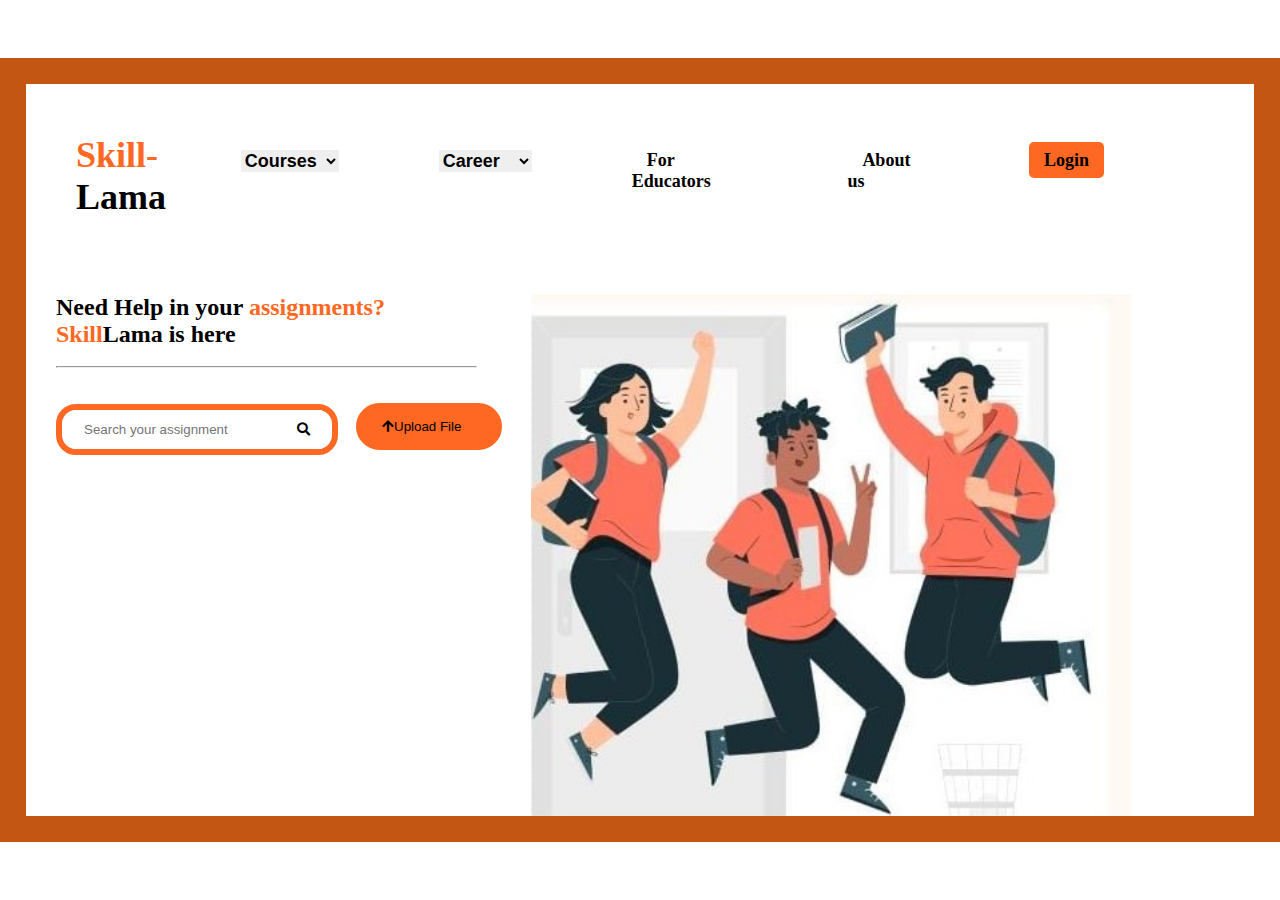
<file: aayush/index.html>
<!DOCTYPE html>
<html lang="en">
<head>
    <meta charset="UTF-8">
    <meta name="viewport" content="width=device-width, initial-scale=1.0">
    <link rel="stylesheet" href="https://cdnjs.cloudflare.com/ajax/libs/font-awesome/5.15.3/css/all.min.css">
    <link rel="stylesheet" href="styles.css">
</head>
<body>
    <section class="section">
    <nav>
        <div class="logo">
          <h2> <span class="orange-text">Skill-</span><span class="black-text">Lama</span></h2>
        </div>
        <ul>
            <li>
                <select id="courses" name="courses">
                    <option value="#">Courses</option>
                    <option value="#">Course 1</option>
                    <option value="#">Course 2</option>
                </select>
            </li>
            <li>
                <select id="career" name="career">
                    <option value="#">Career</option>
                    <option value="#">Career 1</option>
                    <option value="#">Career 2</option>
                </select>
            </li>
            <li><a href="educators.html">For Educators</a></li>
            <li><a href="aboutus.html">About us</a></li>
            <li><a href="#" style="background-color:rgb(254, 104, 35); color:black; padding: 8px 15px; border-radius: 5px;">Login</a></li>
        </ul>
    </nav><br><br>
    <div class="container">
        <section class="hero">
            <h2>Need Help in your <span class=highlight>assignments?</span></h2>
            <h2><span class=highlight>Skill</span>Lama is here</h2><br><hr><br><br>
            <div class="search-bar">
                <input type="text" placeholder="Search your assignment">
                <button type="button"><i class="fas fa-search"></i></button>
            </div>
            <br>
            <div class="file">
                <button id="uploadButton"><i class="fas fa-arrow-up"></i>Upload File</button>
                <input type="file" id="fileUpload" name="uploadedFile" hidden>
                <script>
                    const uploadButton = document.getElementById('uploadButton');
                    const fileUpload = document.getElementById('fileUpload');
                  
                    uploadButton.addEventListener('click', () => {
                      fileUpload.click();
                    });
                  </script>
                </div>
        </section>
        <div class="image">
            <img src="/aayush/assets/sample2.1.jpg" alt="About Us Image">
        </div>
    </div>
</section>
</body>
</html>
</file>
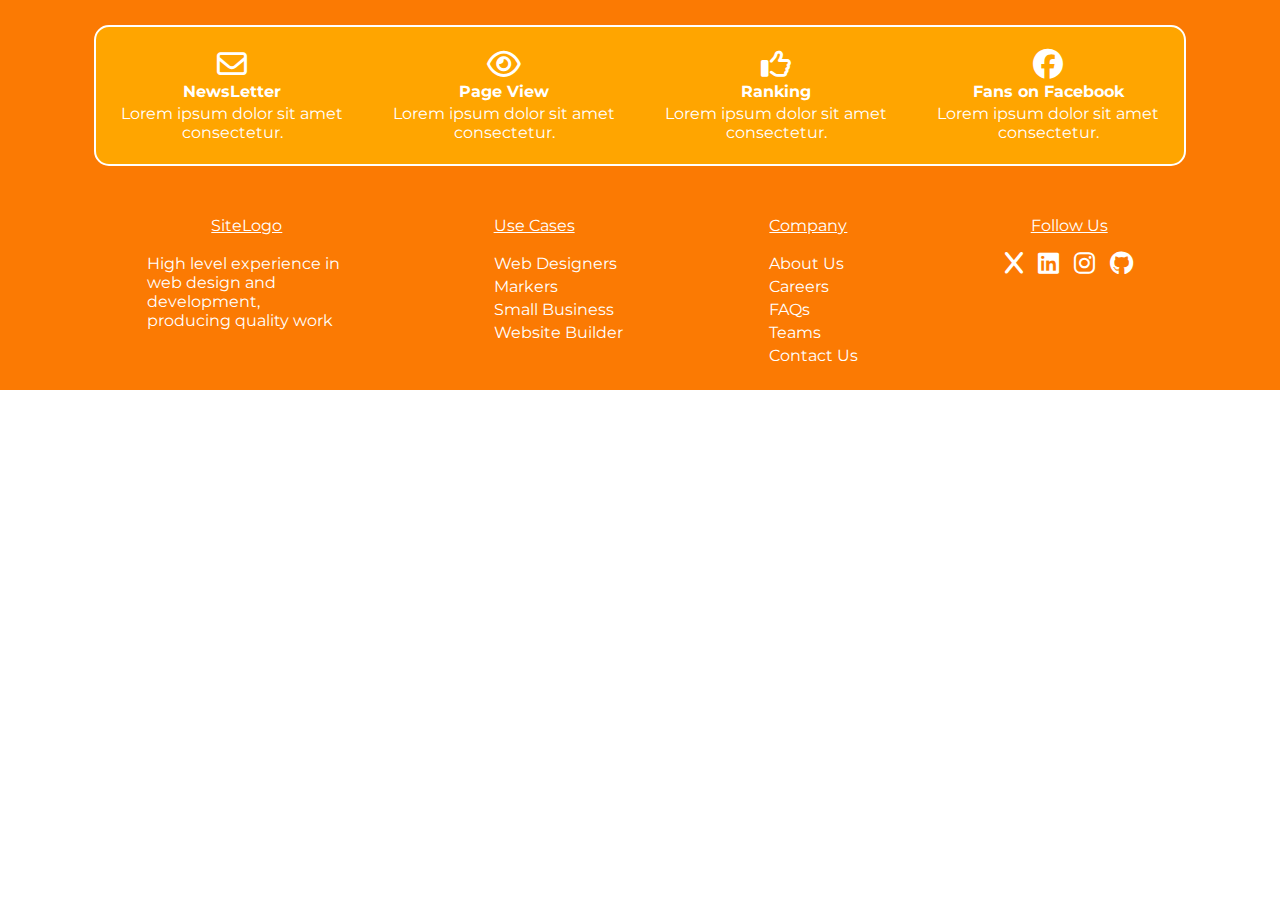
<file: footer.html>
<!DOCTYPE html>
<html lang="en">
  <head>
    <meta charset="UTF-8" />
    <meta name="viewport" content="width=device-width, initial-scale=1.0" />
    <!-- CSS -->
    <link rel="stylesheet" href="/footerStyles.css" />
    <!-- Font Awesome -->
    <link
      rel="stylesheet"
      href="https://cdnjs.cloudflare.com/ajax/libs/font-awesome/6.5.1/css/all.min.css"
    />
    <!-- Google Fonts -->
    <link rel="preconnect" href="https://fonts.googleapis.com" />
    <link rel="preconnect" href="https://fonts.gstatic.com" crossorigin />
    <link
      href="https://fonts.googleapis.com/css2?family=Montserrat:ital,wght@0,100..900;1,100..900&display=swap"
      rel="stylesheet"
    />
    <title>SkillLama</title>
  </head>
  <body>
    <footer>
      <div class="footerContainer">
        <div class="highlightsContainer">
          <div class="highlightsContainerContent">
            <i class="fa-regular fa-envelope icons"></i>
            <h4>NewsLetter</h4>
            <p>Lorem ipsum dolor sit amet consectetur.</p>
          </div>
          <div class="highlightsContainerContent">
            <i class="fa-regular fa-eye icons"></i>
            <h4>Page View</h4>
            <p>Lorem ipsum dolor sit amet consectetur.</p>
          </div>
          <div class="highlightsContainerContent">
            <i class="fa-regular fa-thumbs-up icons"></i>
            <h4>Ranking</h4>
            <p>Lorem ipsum dolor sit amet consectetur.</p>
          </div>
          <div class="highlightsContainerContent">
            <i class="fa-brands fa-facebook icons"></i>
            <h4>Fans on Facebook</h4>
            <p>Lorem ipsum dolor sit amet consectetur.</p>
          </div>
        </div>
        <div class="footerItemsContainer">
          <div class="footerItem">
            <center>
              <u><p>SiteLogo</p></u>
            </center>
            <br />
            <p class="siteLogoText">
              High level experience in web design and development, producing
              quality work
            </p>
          </div>
          <div class="services">
            <u><p>Use Cases</p></u>
            <br />
            <div class="linksContainer">
              <a href="#">Web Designers</a>
              <a href="#">Markers</a>
              <a href="#">Small Business</a>
              <a href="#">Website Builder</a>
            </div>
          </div>
          <div class="services">
            <u><p>Company</p></u>
            <br />
            <div class="linksContainer">
              <a href="#">About Us</a>
              <a href="#">Careers</a>
              <a href="#">FAQs</a>
              <a href="#">Teams</a>
              <a href="#">Contact Us</a>
            </div>
          </div>
          <div>
            <center>
              <u><p>Follow Us</p></u>
            </center>
            <br />
            <div class="socialMedia">
              <a href=""> <i class="fa-solid fa-x fa-xl"></i></a>
              <a href=""> <i class="fa-brands fa-linkedin fa-xl"></i></a>
              <a href=""> <i class="fa-brands fa-instagram fa-xl"></i></a>
              <a href=""> <i class="fa-brands fa-github fa-xl"></i></a>
            </div>
          </div>
        </div>
      </div>
    </footer>
  </body>
</html>
</file>
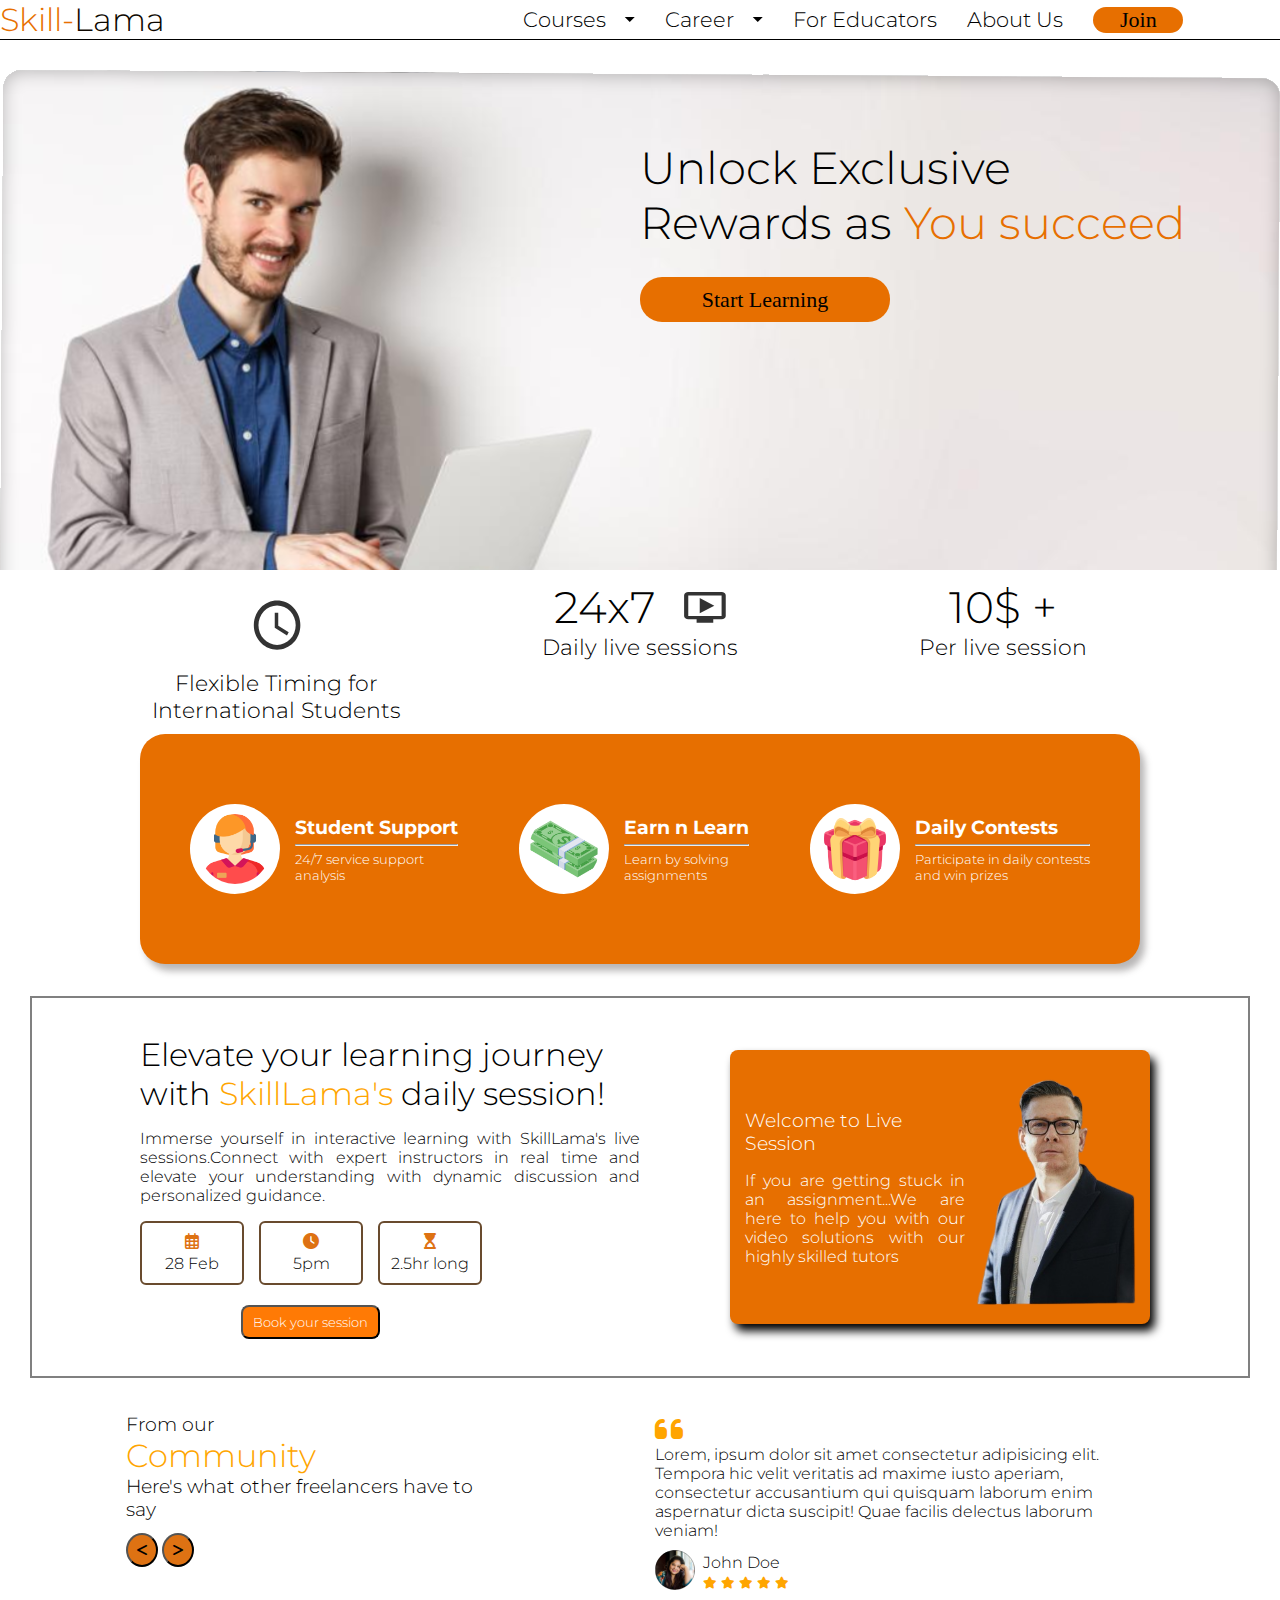
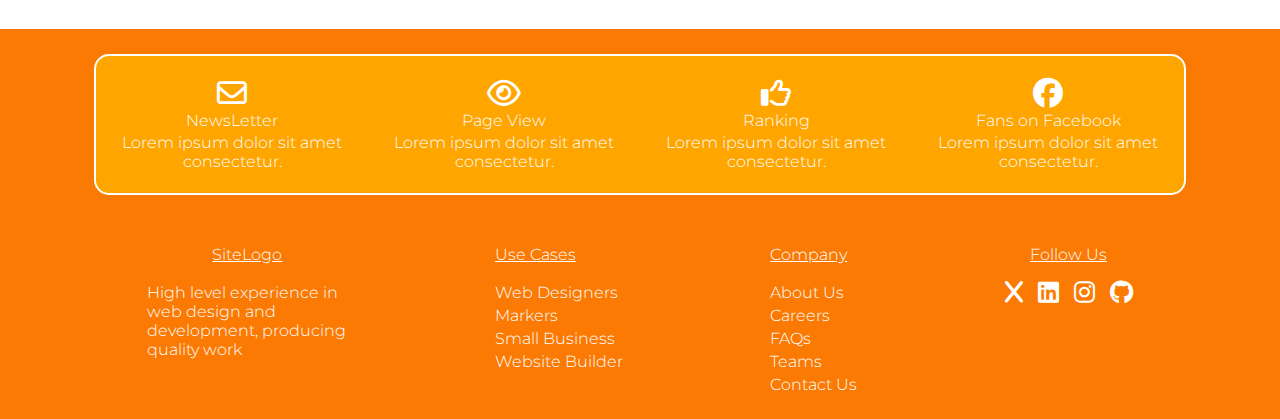
<file: hero.html>
<!DOCTYPE html>
<html lang="en">
  <head>
    <meta charset="UTF-8" />
    <meta name="viewport" content="width=device-width, initial-scale=1.0" />
    <!-- CSS -->
    <link rel="stylesheet" href="/hero.css" />
    <!-- Font Awesome -->
    <link
      rel="stylesheet"
      href="https://cdnjs.cloudflare.com/ajax/libs/font-awesome/6.5.1/css/all.min.css"
    />
    <!-- Google Fonts -->
    <link rel="preconnect" href="https://fonts.googleapis.com" />
    <link rel="preconnect" href="https://fonts.gstatic.com" crossorigin />
    <link
      href="https://fonts.googleapis.com/css2?family=Montserrat:ital,wght@0,100..900;1,100..900&display=swap"
      rel="stylesheet"
    />
    <title>Document</title>
  </head>
  <body>
    <!-- Start -->
    <nav>
      <h1><span>Skill-</span>Lama</h1>
      <div class="nav-right">
        <ul>
          <li>
            <p>Courses</p>
            <!-- Replace image  with select tag for dropdown menu! -->
            <img src="./assets/arrow.svg" />
          </li>
          <li>
            <p>Career</p>
            <!-- Replace image  with select tag for dropdown menu! -->
            <img src="./assets/arrow.svg" />
          </li>
          <li>For Educators</li>
          <li>About Us</li>
          <li>
            <div class="join-btn">
              <button>Join</button>
            </div>
          </li>
        </ul>
      </div>
    </nav>
    <header>
      <div class="header">
        <div class="left"></div>
        <div class="right">
          <h1>
            Unlock Exclusive <br />
            Rewards as <span>You succeed</span>
          </h1>
          <button class="header-btn">Start Learning</button>
        </div>
      </div>
    </header>
    <section>
      <div class="grid-container">
        <div class="grid-item">
          <div class="grid-item-1">
            <div class="grid-item-1-img">
              <img src="./assets/clock.svg" alt="" />
            </div>
            <p>Flexible Timing for <br />International Students</p>
          </div>
        </div>
        <div class="grid-item">
          <div class="grid-item-2">
            <h1>24x7</h1>
            <img src="./assets/computer.svg" alt="" />
          </div>
          <p>Daily live sessions</p>
        </div>
        <div class="grid-item">
          <h1>10$ +</h1>
          <p>Per live session</p>
        </div>
      </div>
    </section>

    <!-- End -->
    <main class="mainSection">
      <div class="pageHighlights">
        <div class="imageTextWrapper">
          <div class="image">
            <img src="./assets/customer-service.png" alt="" />
          </div>
          <div class="text">
            <h3>Student Support</h3>
            <hr />
            <h5>
              24/7 service support <br />
              analysis
            </h5>
          </div>
        </div>
        <div class="imageTextWrapper">
          <div class="image">
            <img src="./assets/money.png" alt="" />
          </div>
          <div class="text">
            <h3>Earn n Learn</h3>
            <hr class="money" />
            <h5 class="earnLearn">
              Learn by solving <br />
              assignments
            </h5>
          </div>
        </div>
        <div class="imageTextWrapper">
          <div class="image">
            <img src="./assets/gift.png" alt="" />
          </div>
          <div class="text">
            <h3>Daily Contests</h3>
            <hr />
            <h5>
              Participate in daily contests<br />
              and win prizes
            </h5>
          </div>
        </div>
      </div>
    </main>
    <main>
      <div class="topContainer">
        <div class="containerContent1">
          <h1>
            Elevate your learning journey with
            <span>SkillLama's</span>
            daily session!
          </h1>
          <p>
            Immerse yourself in interactive learning with SkillLama's live
            sessions.Connect with expert instructors in real time and elevate
            your understanding with dynamic discussion and personalized
            guidance.
          </p>
          <div class="box">
            <div><i class="fa-regular fa-calendar-days"></i>28 Feb</div>
            <div><i class="fa-solid fa-clock"></i>5pm</div>
            <div><i class="fa-solid fa-hourglass-start"></i>2.5hr long</div>
          </div>
          <div class="btn"><button>Book your session</button></div>
        </div>
        <div class="containerContent2">
          <div class="containerContent2Text">
            <h3>Welcome to Live Session</h3>
            <p>
              If you are getting stuck in an assignment...We are here to help
              you with our video solutions with our highly skilled tutors
            </p>
          </div>
          <div class="containerContent2Image">
            <img src="/assets/tutor.png" alt="" />
          </div>
        </div>
      </div>

      <div class="secondaryContainer">
        <div class="secondaryTextSection">
          <div class="communityText">
            <h3>From our</h3>
            <h1>Community</h1>
            <h3>
              Here's what other freelancers have to <br />
              say
            </h3>
            <div class="commentsButton">
              <button><i class="fa-solid fa-less-than"></i></button>
              <button><i class="fa-solid fa-greater-than"></i></button>
            </div>
          </div>
          <div class="review">
            <i class="fa-solid fa-quote-left"></i>
            <p>
              Lorem, ipsum dolor sit amet consectetur adipisicing elit. Tempora
              hic velit veritatis ad maxime iusto aperiam, consectetur
              accusantium qui quisquam laborum enim aspernatur dicta suscipit!
              Quae facilis delectus laborum veniam!
            </p>
            <div class="reviewerDetails">
              <div>
                <img src="/assets/img.svg" alt="" />
              </div>
              <div>
                <p>John Doe</p>
                <i class="fa-solid fa-star"></i>
                <i class="fa-solid fa-star"></i>
                <i class="fa-solid fa-star"></i>
                <i class="fa-solid fa-star"></i>
                <i class="fa-solid fa-star"></i>
              </div>
            </div>
          </div>
        </div>
      </div>
    </main>
    <footer>
      <div class="footerContainer">
        <div class="highlightsContainer">
          <div class="highlightsContainerContent">
            <i class="fa-regular fa-envelope icons"></i>
            <h4>NewsLetter</h4>
            <p>Lorem ipsum dolor sit amet consectetur.</p>
          </div>
          <div class="highlightsContainerContent">
            <i class="fa-regular fa-eye icons"></i>
            <h4>Page View</h4>
            <p>Lorem ipsum dolor sit amet consectetur.</p>
          </div>
          <div class="highlightsContainerContent">
            <i class="fa-regular fa-thumbs-up icons"></i>
            <h4>Ranking</h4>
            <p>Lorem ipsum dolor sit amet consectetur.</p>
          </div>
          <div class="highlightsContainerContent">
            <i class="fa-brands fa-facebook icons"></i>
            <h4>Fans on Facebook</h4>
            <p>Lorem ipsum dolor sit amet consectetur.</p>
          </div>
        </div>
        <div class="footerItemsContainer">
          <div class="footerItem">
            <center>
              <u><p>SiteLogo</p></u>
            </center>
            <br />
            <p class="siteLogoText">
              High level experience in web design and development, producing
              quality work
            </p>
          </div>
          <div class="services">
            <u><p>Use Cases</p></u>
            <br />
            <div class="linksContainer">
              <a href="#">Web Designers</a>
              <a href="#">Markers</a>
              <a href="#">Small Business</a>
              <a href="#">Website Builder</a>
            </div>
          </div>
          <div class="services">
            <u><p>Company</p></u>
            <br />
            <div class="linksContainer">
              <a href="#">About Us</a>
              <a href="#">Careers</a>
              <a href="#">FAQs</a>
              <a href="#">Teams</a>
              <a href="#">Contact Us</a>
            </div>
          </div>
          <div>
            <center>
              <u><p>Follow Us</p></u>
            </center>
            <br />
            <div class="socialMedia">
              <a href=""> <i class="fa-solid fa-x fa-xl"></i></a>
              <a href=""> <i class="fa-brands fa-linkedin fa-xl"></i></a>
              <a href=""> <i class="fa-brands fa-instagram fa-xl"></i></a>
              <a href=""> <i class="fa-brands fa-github fa-xl"></i></a>
            </div>
          </div>
        </div>
      </div>
    </footer>
  </body>
</html>
</file>
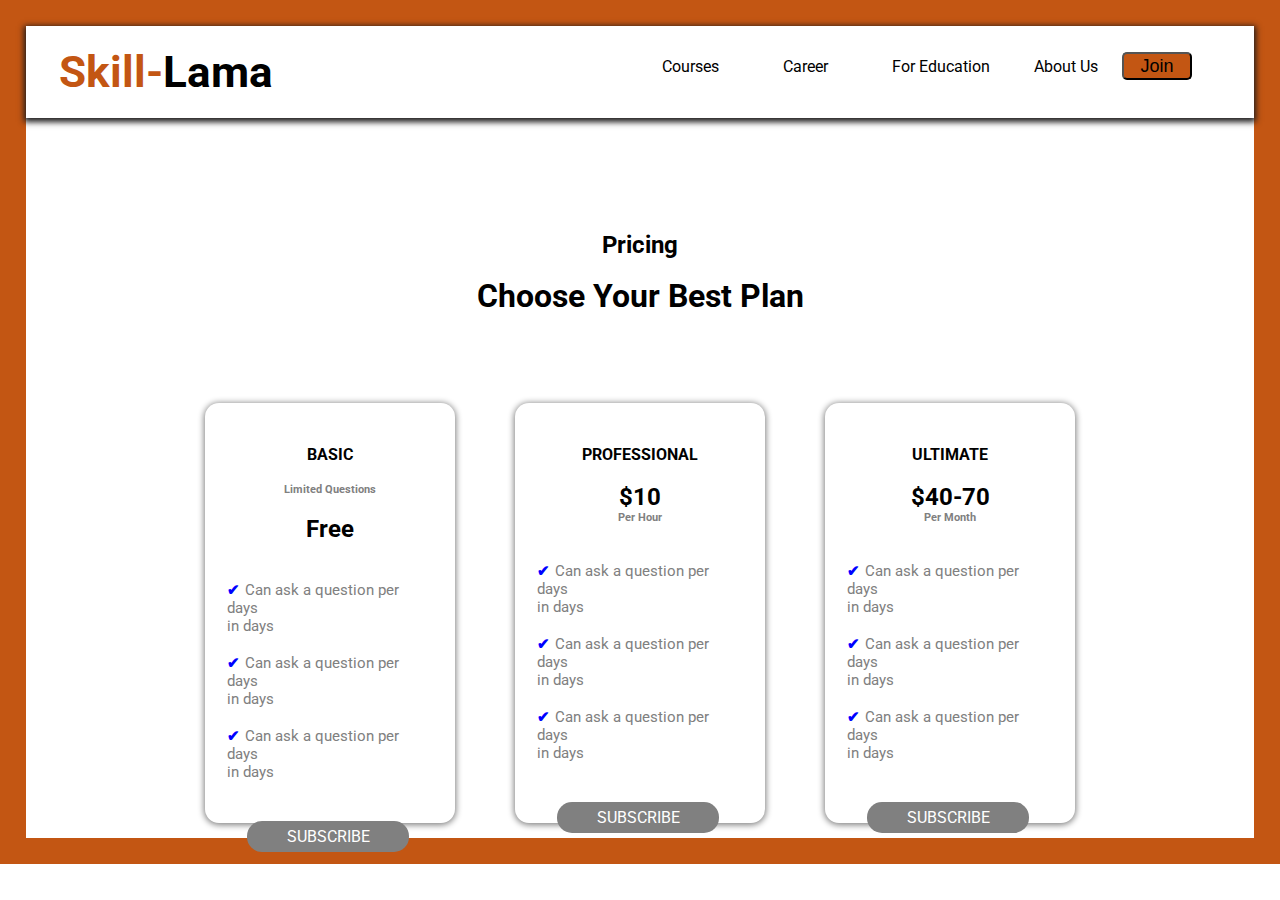
<file: aayush/topView.html>
<!DOCTYPE html>
<html lang="en">
<head>
    <meta charset="UTF-8">
    <meta name="viewport" content="width=device-width, initial-scale=1.0">
    <title>Skill Lamba</title>
    <link rel="stylesheet" href="style.css">
    <link
    href="https://fonts.googleapis.com/css2?family=Abril+Fatface&family=Catamaran:wght@200&family=Courgette&family=Dancing+Script:wght@700&family=Edu+TAS+Beginner:wght@700&family=Lato:wght@300;900&family=Mukta:wght@700&family=Mulish:wght@300&family=Open+Sans&family=PT+Sans:ital,wght@1,700&family=Poppins:wght@300&family=Raleway:wght@100&family=Roboto&family=Roboto+Condensed:wght@700&family=Roboto+Slab&display=swap"
    rel="stylesheet">
</head>
<body><section class="topView">
    <div class="container">
        <nav>
            <div class="logo">
             <h1><span>Skill-</span>Lama</h1>
            </div>
            <ul>
               

                <div class="dropdown">
                    <a id="trains" class="dropbtn" href="#trainer">Courses</a>
                    <div class="dropdown-content">
                      <a href="#">Course 1</a>
                      <a href="#">Course 2</a>
                      <a href="#">Course 3</a>
                
                    </div>
                  </div>
                  
                  <div class="dropdown">
                    <a id="members" class="dropbtn" href="#member">Career</a>
                    <div class="dropdown-content">
                      <a href="#">Career Option 1</a>
                      <a href="#">Career Option 2</a>
                      <a href="#">Career Option 3</a>
                   
                    </div>
                  </div>


                <a id="programs" href="#program">For Education</a>
                <a id="connects" href="#connect">About Us</a>
             
                <button id="mainBtn">Join</button>

            </ul>
        </nav>

        <!-- <div class="join">
            <input type="text" placeholder="Enter Name" id="names"><br>
            <input type="text" placeholder="Enter Number" id="number"><br>
            <button id="join">Join</button>


        </div> -->
      
        <div class="crd" id="trainer">
            <div class="head">
                <h2>Pricing</h2>
                <h1>Choose Your Best Plan</h1>
            </div>
            <div class="train">
                <div class="card">
                   
                    <div class="trainText">
                        <h4>BASIC</h4><br>
                        <h6>Limited Questions</h6><br>
                        <h2>Free</h2>
                        <br>
                        <br>
                        <p> <span class="blue-checkmark">&#10004;</span>Can ask a question per days<br> in days</p><br>
                        <p> <span class="blue-checkmark">&#10004;</span>Can ask a question per days<br> in days</p><br>
                        <p> <span class="blue-checkmark">&#10004;</span>Can ask a question per days<br> in days</p>

                        <a href="https://www.youtube.com/@YatinderSinghOfficial">SUBSCRIBE</a>
                    </div>
                </div>
                <div class="card">
                  
                    <div class="trainText">
                        <h4>PROFESSIONAL</h4>
                        <br>
                        <h2>$10</h2>
                        <h6>Per Hour</h6>
                        <br>
                        <br>
                        <p> <span class="blue-checkmark">&#10004;</span>Can ask a question per days<br> in days</p><br>
                        <p> <span class="blue-checkmark">&#10004;</span>Can ask a question per days<br> in days</p><br>
                        <p> <span class="blue-checkmark">&#10004;</span>Can ask a question per days<br> in days</p>


                        <a  href="https://www.youtube.com/@YatinderSinghOfficial">SUBSCRIBE</a>
                    </div>
                </div>
                <div class="card">
                 
                    <div class="trainText">
                        <h4>ULTIMATE</h4>
                        <br>
                        <h2>$40-70</h2>
                        <h6>Per Month</h6>
                        <br>
                        <br>
                        <p> <span class="blue-checkmark">&#10004;</span>Can ask a question per days<br> in days</p><br>
                        <p> <span class="blue-checkmark">&#10004;</span>Can ask a question per days<br> in days</p><br>
                        <p> <span class="blue-checkmark">&#10004;</span>Can ask a question per days<br> in days</p>


                        
                        <a  href="https://www.youtube.com/@YatinderSinghOfficial">SUBSCRIBE</a>
                    </div>
                </div>
            </div>
            </div>
        </div>
    </section>
</body>
</html>
</file>
<file: aayush/styles.css>
*{
    margin: 0;
    padding: 0;
}

body {
    font-family: 'Times New Roman', Times, serif;
    display: flex;
    flex-direction: column;
    justify-content: center;
    align-items: center;
    height: 100vh;
    margin: 0;
    
}

nav {
    padding:50px;
    /* margin-top:-80px; */
    width: 100%;
    box-sizing: border-box;
    display: flex;
    justify-content: space-between;
    align-items:center;
    align-items: first baseline;
    /* margin-left: 200px; */
    background-color: white;
    margin-bottom:-10px;
    
}

.section{
    /* margin: auto; */
    border: 26px solid   rgb(195, 86, 19) ;
}

.logo {
    font-weight: bold;
    font-size: 1.5rem;
}

.orange-text {
    color: rgb(254, 104, 35);
}

.black-text {
    color: black;
}

ul {
    list-style-type: none;
    margin: 0;
    padding: 0;
    display: flex;
}

li {
    margin-right:100px;
    font-weight: bold;
    font-size: medium;
}

a {
    text-decoration: none;
    color: black;
    font-weight: bold;
    padding: 8px 15px;
    border-radius: 5px;
    transition: background-color 0.5s;
    font-size: large;
}

a:hover {
    background-color: rgb(254, 104, 35);
    color: white;
}

select {
    border: none;
    outline: none;
    font-weight: bold;
    font-size: large;
}

.container {
    display: flex;
    justify-content: space-between;
    max-width: 90%;
    width: 100%;
}

.text {
    flex: 1;
    padding: 10px;
    box-sizing: border-box;
    font-size: large;
}

.highlight {
    color: rgb(254, 104, 35);
}

.image {
    flex: 1;
    display: flex;
    justify-content: flex-end;
    align-items: flex-end;
}

img {
    width: 100%;
    max-width: 600px;
    height: auto;
}

.hero {
    margin-left: 30px;
}

.search-bar {
    display: flex;
    max-width: 250px;
    width: 80%;
    border: 6px solid rgb(254, 104, 35);
    border-radius: 20px;
    padding-left: 10px;
    padding-right: 10px;
}

input[type="text"] {
    flex: 1;
    padding: 10px;
    border: 2px solid white;
    border-radius: 2px 0 0 2px;
    outline: none;
}

button {
    padding: 10px;
    border: 2px solid white;
    background-color: white;
    cursor: pointer;
}

.file {
    display: flex;
    max-width: 150px;
    width: 30%;
    border: 5px solid rgb(254, 104, 35);
    border-radius: 120px;
    margin-left: 300px;
    margin-top: -70px;
    background-color: rgb(254, 104, 35);
    padding-left: 10px;
}

#uploadButton {
    background-color: rgb(254, 104, 35);
    border: 1px solid rgb(254, 104, 35);
}
@media only screen and (max-width: 700px) {
    nav {
        flex-direction: column;
        align-items: center;
        text-align: center;
        margin-left: auto;
        margin-top: -200px;
    }

    .container {
        flex-direction: column;
        align-items: center;
        margin-top:20px;
        margin-left:-60px;
    }

    .image {
        order: -1;
            flex: 1;
            display: flex;
            justify-content: flex-end;
            align-items: flex-end;
    }
    .file {
        margin-left: 40;
        margin-top: -70px;
    }
    li
    {
      margin-right:-1px;
    }
}
</file>
<file: footerStyles.css>
* {
  margin: 0;
  padding: 0;
  font-family: "Montserrat", sans-serif;
  a {
    text-decoration: none;
    color: white;
  }
}

.footerContainer {
  height: auto;
  background-color: #fb7a03;
  display: flex;
  flex-direction: column;
  justify-content: center;
  align-items: center;
  gap: 50px;
  padding: 25px 0;
}

.highlightsContainer {
  display: flex;
  justify-content: space-evenly;
  align-items: center;
  height: auto;
  width: 85%;
  padding: 10px 0px;
  border-radius: 15px;
  border: 2px solid white;
  color: white;
  background-color: orange;
  /* box-shadow: 5px 7px 7px rgba(47, 44, 44, 0.799); */
}

.icons {
  font-size: 30px;
}

.highlightsContainerContent {
  display: flex;
  flex-direction: column;
  justify-content: center;
  align-items: center;
  text-align: center;
  gap: 3px;
  padding: 12px;
}

.footerItemsContainer {
  display: flex;
  justify-content: space-evenly;
  height: auto;
  width: 100%;
  /* padding: 5px 7px; */
  color: white;
}

.footerItem {
  width: 200px;
}

.linksContainer {
  display: flex;
  flex-direction: column;
  gap: 4px;
}

.socialMedia {
  display: flex;
  gap: 15px;
}

@media (max-width: 768px) {
  .footerContainer {
    display: flex;
    flex-direction: column;
    justify-content: center;
    align-items: center;
    gap: 30px;
    padding: 25px 0;
  }
  .highlightsContainer {
    display: flex;
    flex-direction: column;
  }
  .footerItemsContainer {
    display: flex;
    flex-direction: column;
    justify-content: center;
    align-items: center;
  }
  .linksContainer {
    display: flex;
    flex-direction: row;
    width: auto;
    margin: auto;
    text-align: center;
    justify-content: center;
    align-items: center;
    gap: 9px;
    font-size: 12px;
  }
  .services {
    display: flex;
    flex-direction: column;
    justify-content: center;
    align-items: center;
    margin: 10px;
  }
  .footerItem {
    width: auto;
    text-align: center;
  }
  .siteLogoText {
    font-size: 12px;
  }
}
</file>
<file: hero.css>
* {
  margin: 0;
  padding: 0;
}


/* Start */
/*Header (Abinesh) */
.container {
  padding: 0 24px;
}

::-webkit-scrollbar {
  display: none;
}
nav {
  display: flex;
  flex-direction: row;
  justify-content: space-between;
  align-items: center;
  flex: 4;
  margin-bottom: 20px;
  border-bottom: 1px solid black;
}

nav h1 {
  flex: 1;
  font-size: 32px;
  color: #0d0700;
  display: flex;
}
nav h1 span {
  color: #e76f00;
}
.nav-right {
  flex: 2;
  display: flex;
  justify-content: space-evenly;
}
nav ul {
  list-style-type: none;
  display: flex;
  align-items: center;
  gap: 30px;
}
nav ul li {
  display: flex;
  flex-direction: row;
  font-size: 21px;
  align-items: center;
  gap: 18px;
}

nav ul li:hover {
  cursor: pointer;
}
nav .join-btn {
  display: flex;
  justify-content: flex-end;
  align-items: center;
}
nav .join-btn button {
  font-family: "Abhaya Libre", san-serif;
  background-color: #e76f00;
  border: none;
  width: 90px;
  font-size: 22px;
  border-radius: 22px;
  color: #000000;
}
nav .join-btn button:hover {
  cursor: pointer;
}
.header {
  display: flex;
  flex: 2;
  background-image: url("./assets/hero.svg");
  background-size: cover;
  background-repeat: no-repeat;
  margin-top: 30px;
  min-height: 500px;
}

.left,
.right {
  flex: 1;
  background: transparent;
}
.left,
.right {
  flex: 1;
}

.right {
  color: #000000;
  margin-top: 70px;
}

.right span {
  color: #e76f00;
}

.right > h1 {
  margin-bottom: 27px;
  font-size: 45px;
}
.right > p {
  font-size: 20px;
  width: 95%;
}
.header-btn {
  font-family: "Abhaya Libre", san-serif;
  background-color: #e76f00;
  border: none;
  width: 250px;
  height: 45px;
  font-size: 22px;
  border-radius: 22px;
  color: #000000;
}
.header-btn:hover {
  cursor: pointer;
}

.grid-container {
  display: grid;
  grid-template-columns: 1fr 1fr 1fr;
  gap: 10px;
  margin: 0 100px;
}

.grid-item {
  padding: 10px 0;
  text-align: center;
  display: flex;
  flex-direction: column;
  font-size: 22px;
}
.grid-item-1 {
  display: flex;
  flex-direction: column;
  gap: 20px;
}
.grid-item-1-img {
  display: flex;
  margin-top: 20px;
  justify-content: center;
}
.grid-item img {
  height: 50px;
  width: 50px;
}
.grid-item-2 {
  display: flex;
  flex-direction: row;
  gap: 20px;
  justify-content: center;
  align-items: center;
}

.features {
  background-color: #e76f00;
  display: flex;
  flex-direction: row;
  justify-content: space-around;
  color: #ffffff;
  border-radius: 25px;
  padding: 0 20px;
}
.single-features {
  display: flex;
  flex-direction: row;
  justify-content: center;
  align-items: center;
  padding: 40px 0;
  gap: 20px;
}
.features-content h2 {
  position: relative;
  display: inline-block;
}

.features-content h2::after {
  content: "";
  position: absolute;
  bottom: -10px;
  left: 0;
  height: 2px;
  background-color: #ffffff;
}
.features-content p {
  font-size: 20px;
}
.features-img {
  height: 80%;
  background-color: #ffffff;
  border-radius: 100%;
  display: flex;
  justify-content: center;
  align-items: center;
}
.features-img img {
  object-fit: contain;
  width: 75%;
}

@media (max-width: 992px) {
  .grid-container {
    grid-template-columns: 1fr;
  }
  .features {
    flex-direction: column;
    justify-content: center;
    align-items: center;
    background-color: #e76f00;
  }
}
@media (max-width: 992px) {
  nav ul li {
    font-size: 18px !important;
  }
  nav .join-btn button {
    font-size: 18px !important;
  }
}

/* END */


/* Highlights (Waseem)*/

* {
  margin: 0;
  padding: 0;
  font-family: "Montserrat", sans-serif;
  font-weight: 300;
}

.mainSection {
  height: auto;
  margin: auto;
  display: flex;
  flex-direction: column;
  justify-content: center;
  align-items: center;
}

.pageHighlights {
  display: flex;
  justify-content: space-around;
  align-items: center;
  height: auto;
  width: 75%;
  padding: 70px 20px;
  border-radius: 25px;
  box-shadow: 5px 7px 7px rgba(167, 165, 165, 0.799);
  background-color: #e76f00;
}

.image {
  height: 90px;
  width: 90px;
  display: flex;
  justify-content: center;
  align-items: center;
  border-radius: 50%;
  background-color: white;
}

.image img {
  height: 70px;
  border-radius: 50%;
  cursor: pointer;
}

.imageTextWrapper {
  display: flex;
  justify-content: center;
  align-items: center;
  gap: 15px;
  user-select: none;
}

.text {
  display: flex;
  flex-direction: column;
  text-align: left;
  gap: 5px;
  color: white;
}

.text h3 {
  font-weight: bold;
}

hr {
  font-weight: bolder;
}

@media (max-width: 768px) {
  .pageHighlights {
    display: flex;
    /* flex-direction: column; */
    justify-content: space-between;
    align-items: center;
    height: auto;
    width: auto;
    margin: 0 10px 0 10px;
  }
  .imageTextWrapper {
    width: 100%;
    display: flex;
    flex-direction: column;
    justify-content: center;
    align-items: center;
    /* gap: 105px; */
  }
  /* .money{
    margin-bottom: 16px;
    } */
  hr {
    display: none;
  }
  .earnLearn {
    margin-bottom: 15px;
  }
}


/* Main (Waseem) */
main {
  display: flex;
  flex-direction: column;
  justify-content: center;
  align-items: center;
  margin-top: 2rem;
}
.topContainer {
  display: flex;
  justify-content: center;
  align-items: center;
  gap: 5rem;
  border: 2px solid gray;
  width: 95%;
  padding: 30px 0 30px 0;
}
.containerContent1 {
  display: flex;
  flex-direction: column;
  justify-content: center;
  width: 500px;
  padding: 7px 10px;
}

.containerContent1 h1 span {
  color: orange;
}

.containerContent1 p {
  margin-top: 1rem;
  text-align: justify;
}

.box {
  display: flex;
  align-items: center;
  gap: 15px;
  margin-top: 1rem;
}

.box div {
  display: flex;
  flex-direction: column;
  align-items: center;
  justify-content: center;
  width: 80px;
  gap: 5px;
  border: 2px solid #694b2e;
  border-radius: 6px;
  padding: 10px 10px;
}

.box div i {
  color: #de7213;
}

.btn {
  display: flex;
  justify-content: center;
  align-items: center;
  margin: 20px 160px 0 0;
}

.btn button {
  padding: 7px 10px;
  border-radius: 8px;
  background-color: #ff7a05;
  color: white;
  outline: none;
  box-shadow: 5px 6px 17px;
}

.containerContent2 {
  display: flex;
  align-items: center;
  justify-content: space-between;
  padding: 10px 10px;
  border-radius: 8px;
  width: 400px;
  background-color: #e76f00;
  box-shadow: 5px 7px 10px;
}

.containerContent2Text {
  padding: 0 5px;
  color: white;
}
.containerContent2Text h3 {
  margin-bottom: 1rem;
}

.containerContent2Text p {
  text-align: justify;
}

.containerContent2Image img {
  height: 250px;
}

.secondaryContainer {
  width: 95%;
  padding: 30px 0 30px 0;
}

.secondaryTextSection {
  display: flex;
  justify-content: center;
  gap: 10.5rem;
  /* align-items: center; */
}

.communityText {
  padding: 5px 7px;
  /* border: 4px solid green; */
}

.communityText h1 {
  color: orange;
}

.commentsButton {
  margin-top: 12px;
}

.commentsButton button {
  border-radius: 50%;
  padding: 7px 9px;
  background-color: #de7213;
}

.review {
  padding: 5px 7px;
  width: 500px;
}

.review i {
  color: orange;
  font-size: 2rem;
}

.reviewerDetails {
  padding-top: 10px;
  display: flex;
  gap: 8px;
  align-items: center;
}

.reviewerDetails i {
  color: orange;
  font-size: 12px;
}

.reviewerDetails img {
  height: 2.5rem;
}

@media (max-width: 768px) {
  .topContainer {
    display: flex;
    flex-direction: column-reverse;
    justify-content: center;
    align-items: center;
    gap: 5rem;
    border: 2px solid gray;
    width: 95%;
    padding: 30px 0 30px 0;
  }

  .containerContent2 {
    display: flex;
    align-items: center;
    justify-content: space-between;
    padding: 10px 10px;
    border-radius: 8px;
    width: 300px;
    background-color: #e76f00;
    box-shadow: 5px 7px 10px;
  }
  .containerContent2Image img {
    height: 250px;
  }
  .containerContent1 {
    display: flex;
    flex-direction: column;
    justify-content: center;
    width: auto;
    padding: 7px 10px;
  }
  .btn {
    margin: 20px 0 0 0;
  }

  .secondaryTextSection {
    display: flex;
    flex-direction: column;
    gap: 25px;
  }
  .review {
    padding: 0;
    width: auto;
  }
  .communityText {
    padding: 0;
  }
}

/* Footer (Waseem) */
* {
  margin: 0;
  padding: 0;
  font-family: "Montserrat", sans-serif;
  a {
    text-decoration: none;
    color: white;
  }
}

.footerContainer {
  height: auto;
  background-color: #fb7a03;
  display: flex;
  flex-direction: column;
  justify-content: center;
  align-items: center;
  gap: 50px;
  padding: 25px 0;
}

.highlightsContainer {
  display: flex;
  justify-content: space-evenly;
  align-items: center;
  height: auto;
  width: 85%;
  padding: 10px 0px;
  border-radius: 15px;
  border: 2px solid white;
  color: white;
  background-color: orange;
  /* box-shadow: 5px 7px 7px rgba(47, 44, 44, 0.799); */
}

.icons {
  font-size: 30px;
}

.highlightsContainerContent {
  display: flex;
  flex-direction: column;
  justify-content: center;
  align-items: center;
  text-align: center;
  gap: 3px;
  padding: 12px;
}

.footerItemsContainer {
  display: flex;
  justify-content: space-evenly;
  height: auto;
  width: 100%;
  /* padding: 5px 7px; */
  color: white;
}

.footerItem {
  width: 200px;
}

.linksContainer {
  display: flex;
  flex-direction: column;
  gap: 4px;
}

.socialMedia {
  display: flex;
  gap: 15px;
}

@media (max-width: 768px) {
  .footerContainer {
    display: flex;
    flex-direction: column;
    justify-content: center;
    align-items: center;
    gap: 30px;
    padding: 25px 0;
  }
  .highlightsContainer {
    display: flex;
    flex-direction: column;
  }
  .footerItemsContainer {
    display: flex;
    flex-direction: column;
    justify-content: center;
    align-items: center;
  }
  .linksContainer {
    display: flex;
    flex-direction: row;
    width: auto;
    margin: auto;
    text-align: center;
    justify-content: center;
    align-items: center;
    gap: 9px;
    font-size: 12px;
  }
  .services {
    display: flex;
    flex-direction: column;
    justify-content: center;
    align-items: center;
    margin: 10px;
  }
  .footerItem {
    width: auto;
    text-align: center;
  }
  .siteLogoText {
    font-size: 12px;
  }
}
</file>
<file: aayush/style.css>
*{
    margin: 0%;
    padding: 0%;
  
}
body{
    font-family: 'Roboto', sans-serif;
    background-color: white;
    color: black;
    /* border-left: 50px solid rgb(195, 86, 19);
   border-right: 50px solid rgb(195, 86, 19); 
   border-bottom:  50px solid rgb(195, 86, 19);  */

}
nav{
    /* position: fixed; */
    width: auto;
    top: 0%;
    display: flex;
    justify-content: space-between;
    /* align-items: center; */
    background-color:white;
    box-shadow: 0px 2px 6px 2px rgb(29, 27, 27);
    padding: 20px;

/* border-top: 50px solid rgb(195, 86, 19); */
}
nav ul{
    margin-right: 42px;
    margin-top: 6px;
}

.topView{
    
    margin: auto;
    border: 26px solid   rgb(195, 86, 19) ;
}

/* .container{
    margin:12px ;
} */

.logo{
    margin-left: 13px;
    font-size: 22px;
}
.logo span{
    color: rgb(195, 86, 19);
}
nav ul a{
    margin-inline: 20px;
    color: black;
    text-decoration: none;
}
ul a:hover{
    color: rgb(195, 86, 19);
    border-bottom: 2px solid rgb(195, 86, 19);
}
nav button{
    width: 70px;
    height: 28px;
    background-color: rgb(195, 86, 19);
    color: black;
    font-size: 18px;
    border-radius: 5px;
}
nav button:hover{
    border: 2px solid rgb(195, 86, 19);
    background-color: transparent;
    color: black;
}

.head{
    text-align: center;
    padding: 88px;
    margin-top: 25px;
    font-weight:bolder;
font-weight: 800;
}
.head h2{
color: black;
margin-bottom: 18px;
}

.train{
    display: flex;
    justify-content: center;
}
 .train .card{
    width: 250px;
    height: 420px;
    background-color:white;
    box-shadow: 0px 1px 6px 1px grey;
    border-radius: 14px;
    margin-inline: 30px;
}
.trainText{
    padding: 22px;
}
.card a{
    width: 150px;
    padding: 6px;
    background-color: grey;
    color: white;
    text-decoration: none;
    border-radius: 15px;
    display: flex; /* Use flexbox */
    align-items: center; /* Center vertically */
    justify-content: center; /* Center horizontally */
    margin-top: 40px;
    margin-left: 20px;
}
.trainText h4{
    align-items: center;
    justify-content: center;
    display: flex;
    margin-top: 20px;
}
.card {
    transition: transform 0.3s ease-in-out; /* Add transition effect */
    margin-bottom: 15px;
}

.card:hover {
    transform: scale(1.10); /* Increase size slightly on hover */
   border: 2px solid rgb(195, 86, 19);
   
}
.card a:hover {
    background-color: rgb(195, 86, 19);
}

.trainText h2{
    text-align: center;
    font-weight:bolder;
}
.trainText h6{
    color: grey;
    text-align: center;
    font-style: none;
}
.trainText p{
    font-size: 15px;
}

/* dropdown */


.dropdown {
    position: relative;
    display: inline-block;
    margin-right: 20px;
  }

  .dropdown-content {
    display: none;
    position: absolute;
    background-color: #f9f9f9;
    min-width: 140px;
    box-shadow: 0px 8px 16px 0px rgba(0,0,0,0.2);
    z-index: 1;
  }

  .dropdown-content a {
    color: black;
    padding: 12px 16px;
    text-decoration: none;
    display: block;
  }

  .dropdown-content a:hover {
    background-color: #f1f1f1;
  }

  .dropdown:hover .dropdown-content {
    display: block;
  }

  .dropdown:hover .dropbtn {
    background-color:rgb(195, 86, 19);
    color: black;
  }


/* tick */

  .blue-checkmark{
    color: blue;
    font-size: 2;
    font-weight: bolder;
    border-radius: 0%;
    margin-right: 5px;
  }
  .trainText p{
    color: grey;
  }


/* text of h4 */

  .card:hover .trainText h4 {
    color: orange;
    font-size: 20px;
  }
</file>
